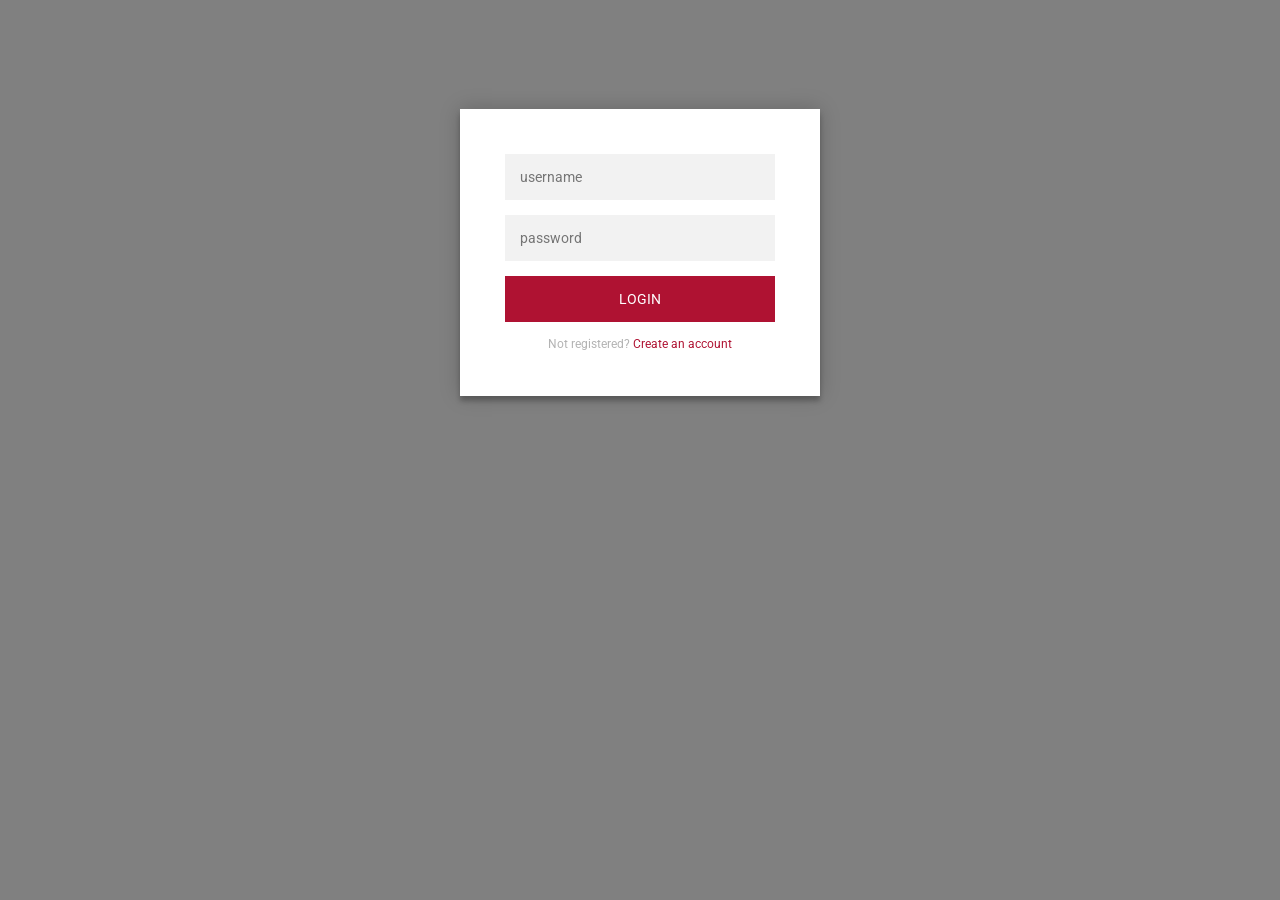
<file: index.html>
<!DOCTYPE html>

<html>  
  <head>
    <title>Login</title>
    <style>
  @import url(https://fonts.googleapis.com/css?family=Roboto:300);

  .login-page {
    width: 360px;
    padding: 8% 0 0;
    margin: auto;
  }
  .form {
    position: relative;
    z-index: 1;
    background: #FFFFFF;
    max-width: 360px;
    margin: 0 auto 100px;
    padding: 45px;
    text-align: center;
    box-shadow: 0 0 20px 0 rgba(0, 0, 0, 0.2), 0 5px 5px 0 rgba(0, 0, 0, 0.24);
  }
  .form input {
    font-family: "Roboto", sans-serif;
    outline: 0;
    background: #f2f2f2;
    width: 100%;
    border: 0;
    margin: 0 0 15px;
    padding: 15px;
    box-sizing: border-box;
    font-size: 14px;
  }
  .form button {
    font-family: "Roboto", sans-serif;
    text-transform: uppercase;
    outline: 0;
    background: rgb(175, 18, 50);
    width: 100%;
    border: 0;
    padding: 15px;
    color: #FFFFFF;
    font-size: 14px;
    -webkit-transition: all 0.3 ease;
    transition: all 0.3 ease;
    cursor: pointer;
  }
  .form button:hover,.form button:active,.form button:focus {
    background: #8D021F;
  }
  .form .message {
    margin: 15px 0 0;
    color: #b3b3b3;
    font-size: 12px;
  }
  .form .message a {
    color: rgb(175, 18, 50);
    text-decoration: none;
  }
  .form .register-form {
    display: none;
  }
  .container {
    position: relative;
    z-index: 1;
    max-width: 300px;
    margin: 0 auto;
  }
  .container:before, .container:after {
    content: "";
    display: block;
    clear: both;
  }
  .container .info {
    margin: 50px auto;
    text-align: center;
  }
  .container .info h1 {
    margin: 0 0 15px;
    padding: 0;
    font-size: 36px;
    font-weight: 300;
    color: #1a1a1a;
  }
  .container .info span {
    color: #4d4d4d;
    font-size: 12px;
  }
  .container .info span a {
    color: #000000;
    text-decoration: none;
  }
  .container .info span .fa {
    color: #EF3B3A;
  }
  body {
    background: #808080;
    font-family: "Roboto", sans-serif;
    -webkit-font-smoothing: antialiased;
    -moz-osx-font-smoothing: grayscale;      
  }
    </style>
  </head>

  <body>
      <div class="login-page">
        <div class="form">
          <form class="register-form">
            <input type="text" placeholder="name"/>
            <input type="password" placeholder="password"/>
            <input type="text" placeholder="email address"/>
            <button>create</button>
            <p class="message">Already registered? <a href="#">Sign In</a></p>
          </form>
            <form class="login-form">
            <input type="text" placeholder="username"/>
            <input type="password" placeholder="password"/>
            <button>login</button>
            <p class="message">Not registered? <a href="#">Create an account</a></p>
          </form>
        </div>
      </div>
  </body>
</html>
</file>
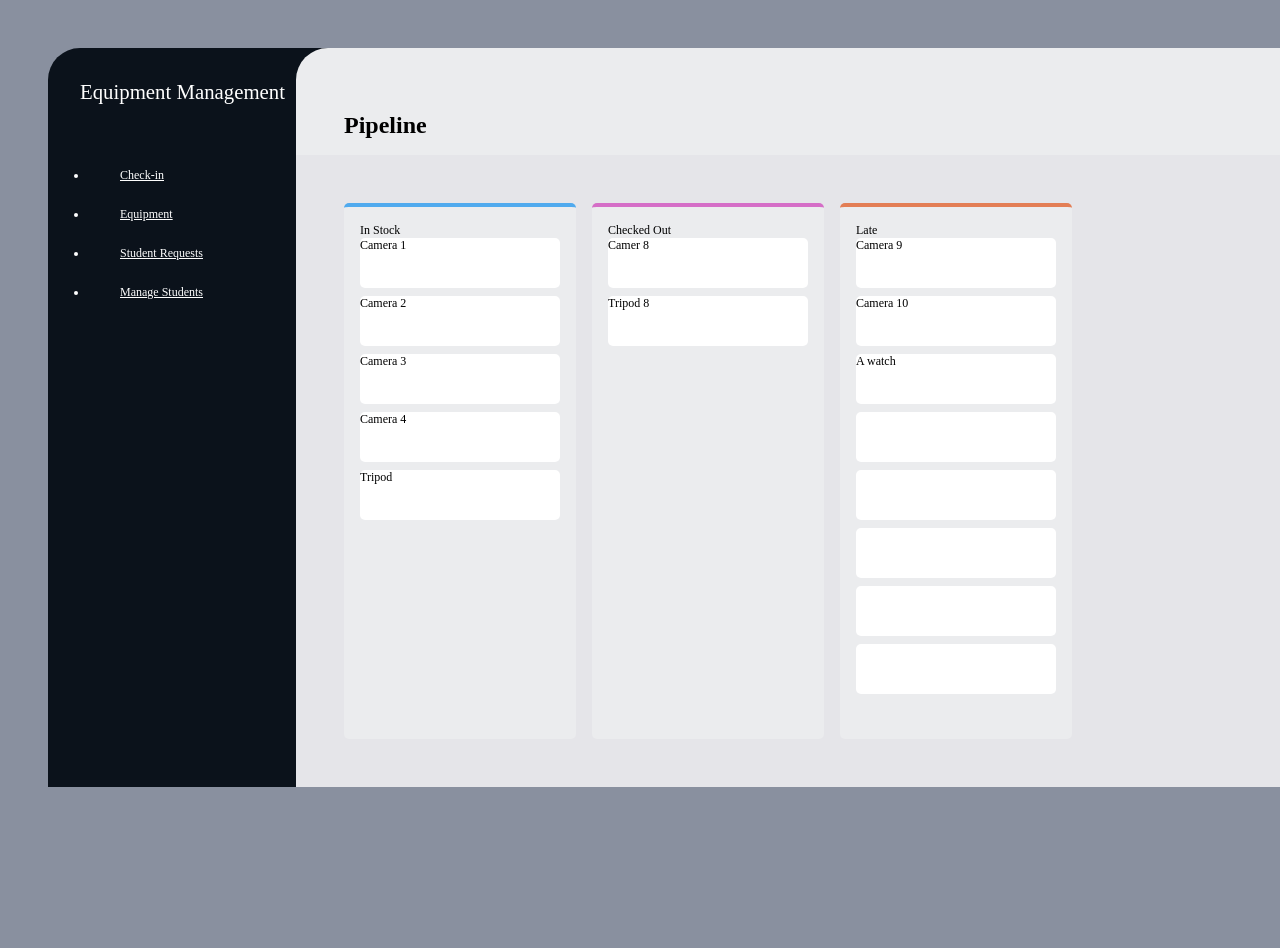
<file: website/faculty_home/index.html>
<header>
    <style>
        body {
  background: #89909f;
  padding: 3rem 0 0 3rem;
  font-size: 12px;
  height: 100vh;
  margin: 0;
  overflow: hidden;
}

.site-wrap {
  display: grid;
  grid-template-columns: 280px 1fr;
}

.site-nav {
  background: #0b121b;
  color: white;
  border-top-left-radius: 2rem;
  display: flex;
  flex-direction: column;

  a {
    color: inherit;
  }

  ul {
    margin-bottom: auto;
    li {
      a {
        display: block;
        padding: 0.75rem 0.5rem 0.75rem 2rem;
        position: relative;
        &:hover,
        &:focus {
          color: #4371c5;
        }
      }
      &.active > a {
        background: linear-gradient(to right, #101b2d, transparent);
        &::before {
          content: "";
          position: absolute;
          left: 0;
          top: 0;
          height: 100%;
          background: #4676cd;
          width: 5px;
          border-top-right-radius: 4px;
          border-bottom-right-radius: 4px;
        }
      }
    }
    ul {
      padding-left: 1rem;
      margin-bottom: 0.5rem;
      a {
        padding-top: 0.4rem;
        padding-bottom: 0.4rem;
      }
    }
  }
}

.note {
  width: calc(100% - 6rem);
  margin: 2rem;
  background: #171c26;
  border-radius: 10px;
  padding: 1rem;
  h3 {
    font-size: 0.9rem;
    margin: 0 0 0.4rem 0;
  }
  p {
    color: #717783;
  }
}

.name {
  font-size: 1.3rem;
  position: relative;
  margin: 2rem 0 2rem 0;
  padding: 0 2.5rem 0.5rem 2rem;
  width: calc(100% - 3rem);
  svg {
    position: absolute;
    fill: white;
    width: 16px;
    height: 16px;
    right: 0;
    top: 7px;
  }
  &::after {
    content: "";
    width: 8px;
    height: 8px;
    background: #4777ce;
    border-radius: 20px;
    position: absolute;
    top: 6px;
    right: -2px;
  }
}

main {
  border-top-left-radius: 2rem;
  background: #ebecee;
  margin-left: -2rem;
  position: relative;
  > header {
    padding: 3rem 3rem 0 3rem;
  }
}

.content-columns {
  padding: 3rem;
  display: flex;
  background: #e5e5e9;
  .col {
    min-height: 500px;
    width: 200px;
    padding: 1rem;
    background: #ebecee;
    margin-right: 1rem;
    box-shadow: 0 0 5px rgba(black, 0.04);
    border-radius: 5px;
    &:nth-child(1) {
      border-top: 4px solid #50aaee;
    }
    &:nth-child(2) {
      border-top: 4px solid #d56ec7;
    }
    &:nth-child(3) {
      border-top: 4px solid #e37e55;
    }
    &:nth-child(4) {
      border-top: 4px solid #ebbd41;
    }
  }
}

.item {
  background: white;
  box-shadow: 0 2px 4px rgba(black, 0.07);
  min-height: 50px;
  border-radius: 5px;
  margin: 0 0 0.5rem 0;
}

.nav-tabs {
  a {
    margin-right: 2rem;
    display: inline-block;
    padding: 1rem 0 1rem 0;
    font-size: 1.15rem;
    color: #8c939e;
    position: relative;
    &.active {
      color: #101620;
      font-weight: 600;
      span {
        background: #d9dfea;
        color: #5887d1;
      }
      &::after {
        content: "";
        position: absolute;
        bottom: 0;
        left: 0;
        width: 100%;
        height: 4px;
        background: #457ace;
        border-top-right-radius: 10px;
        border-top-left-radius: 10px;
      }
    }
    span {
      border-radius: 10px;
      font-size: 0.8rem;
      padding: 0.25rem 0.4rem;
      font-weight: 600;
      vertical-align: middle;
      position: relative;
      top: -2px;
      background: #dfe0e2;
      color: #868d99;
    }
  }
}

    </style>
</header>
<body>
    <div class="site-wrap">

        <nav class="site-nav">
      
          <div class="name">
            Equipment Management
            <!-- <svg width="24" height="24" viewBox="0 0 24 24">
              <path d="M11.5,22C11.64,22 11.77,22 11.9,21.96C12.55,21.82 13.09,21.38 13.34,20.78C13.44,20.54 13.5,20.27 13.5,20H9.5A2,2 0 0,0 11.5,22M18,10.5C18,7.43 15.86,4.86 13,4.18V3.5A1.5,1.5 0 0,0 11.5,2A1.5,1.5 0 0,0 10,3.5V4.18C7.13,4.86 5,7.43 5,10.5V16L3,18V19H20V18L18,16M19.97,10H21.97C21.82,6.79 20.24,3.97 17.85,2.15L16.42,3.58C18.46,5 19.82,7.35 19.97,10M6.58,3.58L5.15,2.15C2.76,3.97 1.18,6.79 1,10H3C3.18,7.35 4.54,5 6.58,3.58Z"></path>
            </svg> -->
          </div>
      
          <ul>
            <li><a href="./check_in/index.html">Check-in</a></li>
            <li><a href="./equipment_view/index.html">Equipment</a></li>
            <li><a href="./request_view/index.html">Student Requests</a></li>
            <li><a href="./student_view/index.html">Manage Students</a></li>
          </ul>
        </nav>
        <main>
          <header>
            <h1 class="title">Pipeline</h1>
          </header>
      
          <div class="content-columns">
      
            <div class="col">In Stock
              <div class="item">Camera 1</div>
              <div class="item">Camera 2</div>
              <div class="item">Camera 3</div>
              <div class="item">Camera 4</div>
              <div class="item">Tripod</div>
            </div>
          <div class="col"> Checked Out
              <div class="item">Camer 8</div>
              <div class="item">Tripod 8</div>

            </div>   
            <div class="col"> Late
              <div class="item">Camera 9</div>
              <div class="item">Camera 10</div>
              <div class="item">A watch</div>
              <div class="item"></div>
              <div class="item"></div>
              <div class="item"></div>
              <div class="item"></div>
              <div class="item"></div>
            </div><!--
            <div class="col">
              <div class="item"></div>
              <div class="item"></div>
              <div class="item"></div>
              <div class="item"></div>
              <div class="item"></div>
              <div class="item"></div>
              <div class="item"></div>
              <div class="item"></div>
            </div>
       -->
          </div>
      
        </main>
      
      </div>
</body>
</file>
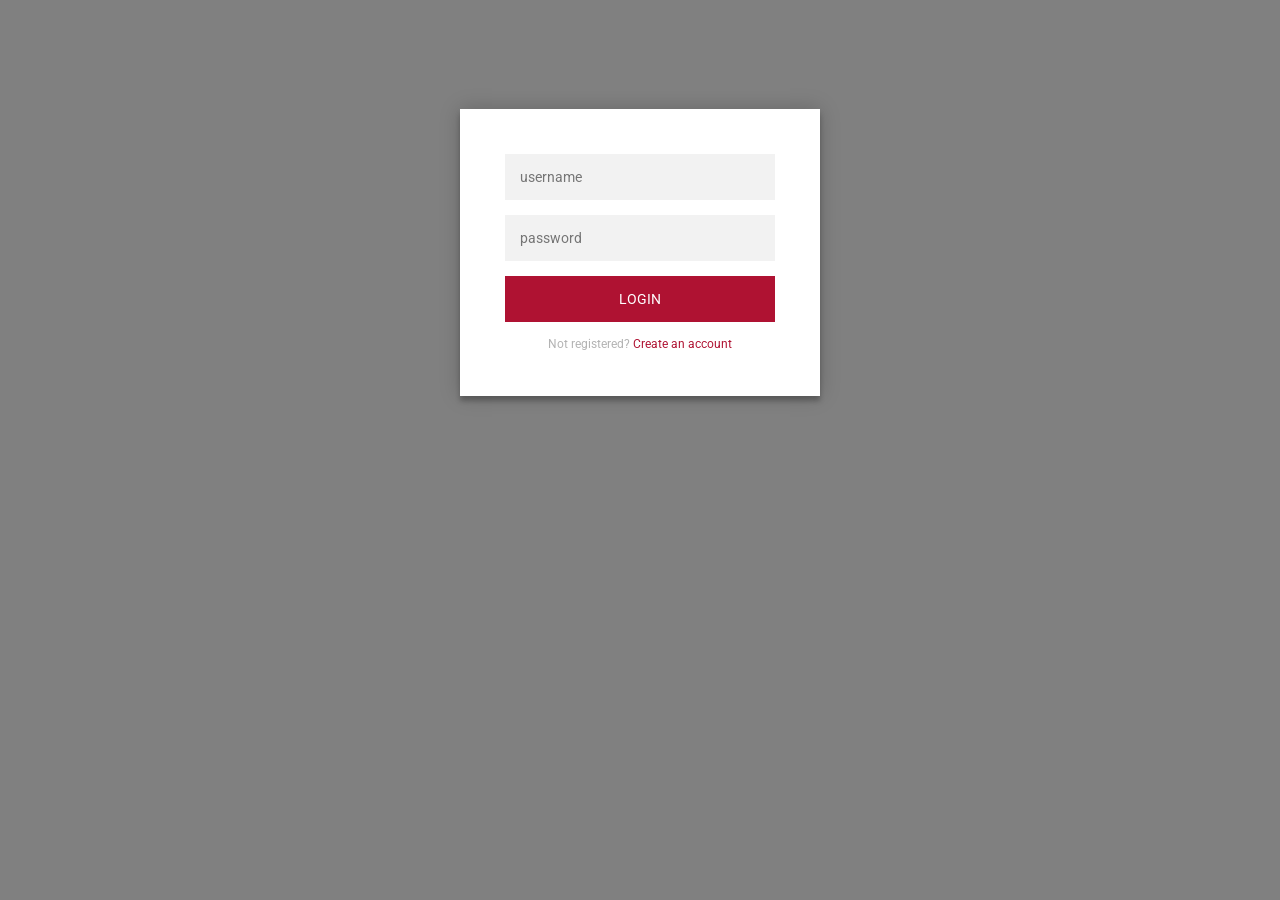
<file: website/www/index.html>
<!DOCTYPE html>

<html>  
  <head>
    <title>Login</title>
    <style>
  @import url(https://fonts.googleapis.com/css?family=Roboto:300);

  .login-page {
    width: 360px;
    padding: 8% 0 0;
    margin: auto;
  }
  .form {
    position: relative;
    z-index: 1;
    background: #FFFFFF;
    max-width: 360px;
    margin: 0 auto 100px;
    padding: 45px;
    text-align: center;
    box-shadow: 0 0 20px 0 rgba(0, 0, 0, 0.2), 0 5px 5px 0 rgba(0, 0, 0, 0.24);
  }
  .form input {
    font-family: "Roboto", sans-serif;
    outline: 0;
    background: #f2f2f2;
    width: 100%;
    border: 0;
    margin: 0 0 15px;
    padding: 15px;
    box-sizing: border-box;
    font-size: 14px;
  }
  .form button {
    font-family: "Roboto", sans-serif;
    text-transform: uppercase;
    outline: 0;
    background: rgb(175, 18, 50);
    width: 100%;
    border: 0;
    padding: 15px;
    color: #FFFFFF;
    font-size: 14px;
    -webkit-transition: all 0.3 ease;
    transition: all 0.3 ease;
    cursor: pointer;
  }
  .form button:hover,.form button:active,.form button:focus {
    background: #8D021F;
  }
  .form .message {
    margin: 15px 0 0;
    color: #b3b3b3;
    font-size: 12px;
  }
  .form .message a {
    color: rgb(175, 18, 50);
    text-decoration: none;
  }
  .form .register-form {
    display: none;
  }
  .container {
    position: relative;
    z-index: 1;
    max-width: 300px;
    margin: 0 auto;
  }
  .container:before, .container:after {
    content: "";
    display: block;
    clear: both;
  }
  .container .info {
    margin: 50px auto;
    text-align: center;
  }
  .container .info h1 {
    margin: 0 0 15px;
    padding: 0;
    font-size: 36px;
    font-weight: 300;
    color: #1a1a1a;
  }
  .container .info span {
    color: #4d4d4d;
    font-size: 12px;
  }
  .container .info span a {
    color: #000000;
    text-decoration: none;
  }
  .container .info span .fa {
    color: #EF3B3A;
  }
  body {
    background: #808080;
    font-family: "Roboto", sans-serif;
    -webkit-font-smoothing: antialiased;
    -moz-osx-font-smoothing: grayscale;      
  }
    </style>
  </head>

  <body>
      <div class="login-page">

        <div class="form">
          <form class="register-form">
            <input type="text" placeholder="name"/>
            <input type="password" placeholder="password"/>
            <input type="text" placeholder="email address"/>
            <button>create</button>
            <p class="message">Already registered? <a href="#">Sign In</a></p>
          </form>
            <form class="login-form">

            <input type="text" placeholder="username"/>
            <input type="password" placeholder="password"/>
            <button>login</button>
            <p class="message">Not registered? <a href="#">Create an account</a></p>
          </form>
        </div>
      </div>



      <!-- <?php

      echo "Hello World!";
      
      ?> -->
</body>
</file>
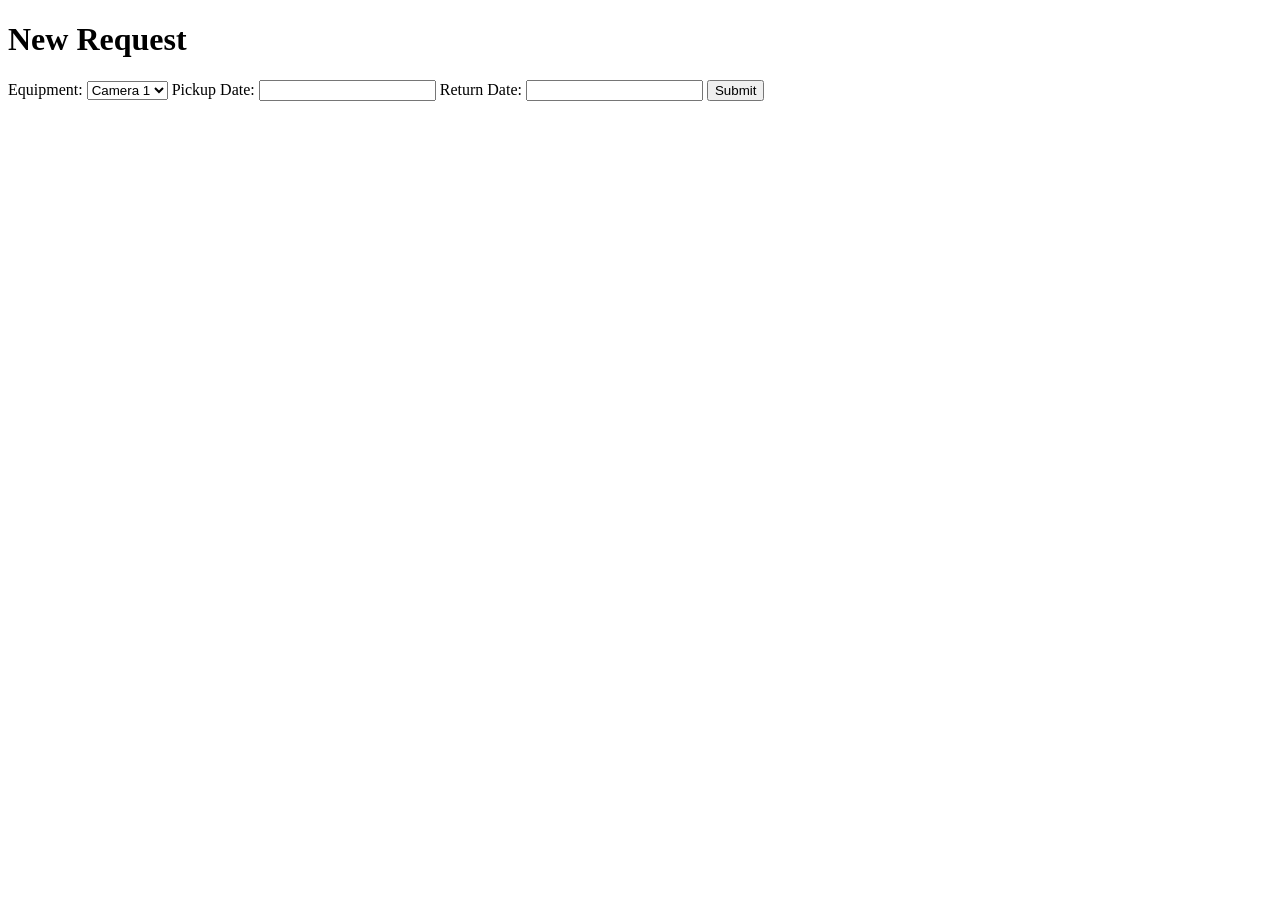
<file: website/student_home/new_request/index.html>
<!DOCTYPE html>

<html>
    <head>
        <title>New Request</title>
    </head>
    <body>
        <h1>New Request</h1>
        <form action="../index.php" method="post">
            <label>
                Equipment:
                <select name="equipment" id="equipment">
                    <option value="camera1">Camera 1</option>
                    <option value="camera2">Camera 2</option>
                    <option value="camera3">Camera 3</option>
                    <option value="camera4">Camera 4</option>
                    <option value="camera5">Camera 5</option>
                </select>
            </label>
            <label>
                Pickup Date:
                <input type="text" name="pickupDate" id="pickupDate">
            </label>
            <label>
                Return Date:
                <input type="text" name="returnDate" id="returnDate">
            </label>
            <input type="hidden" name="user" id="user" value="Student1">
            <input type="submit" value="Submit">
        </form>
    </body>
</html>
</file>
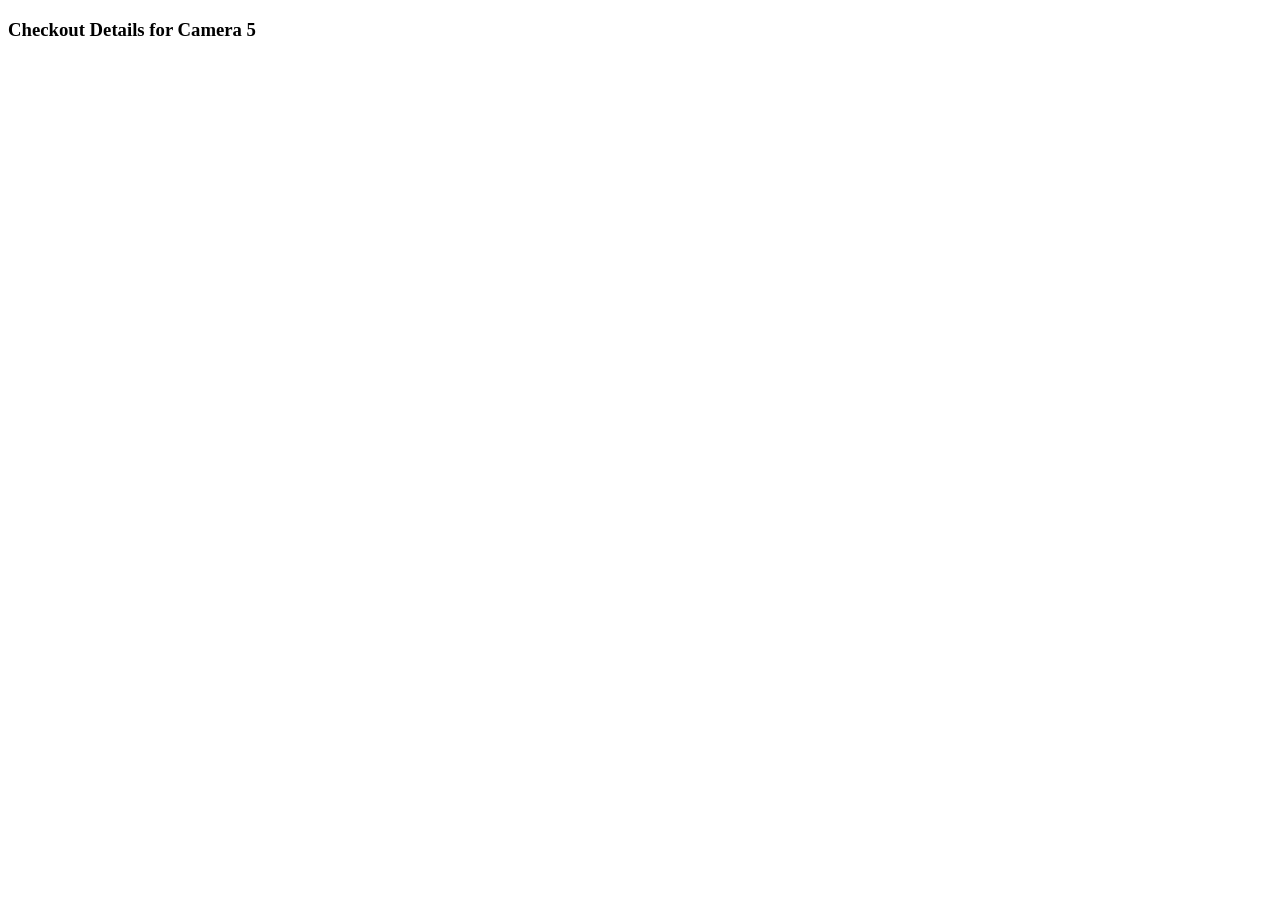
<file: website/student_home/view_request_details/index.html>
<!DOCTYPE html>

<html>
    <head>
        <title>Request Details</title>
        <style>

        </style>
    </head>
    <body>
        <h3>Checkout Details for Camera 5</h3>
        <!-- TODO: Get information about the checked out equipment
         and display it in a nice format -->
    </body>
</html>
</file>
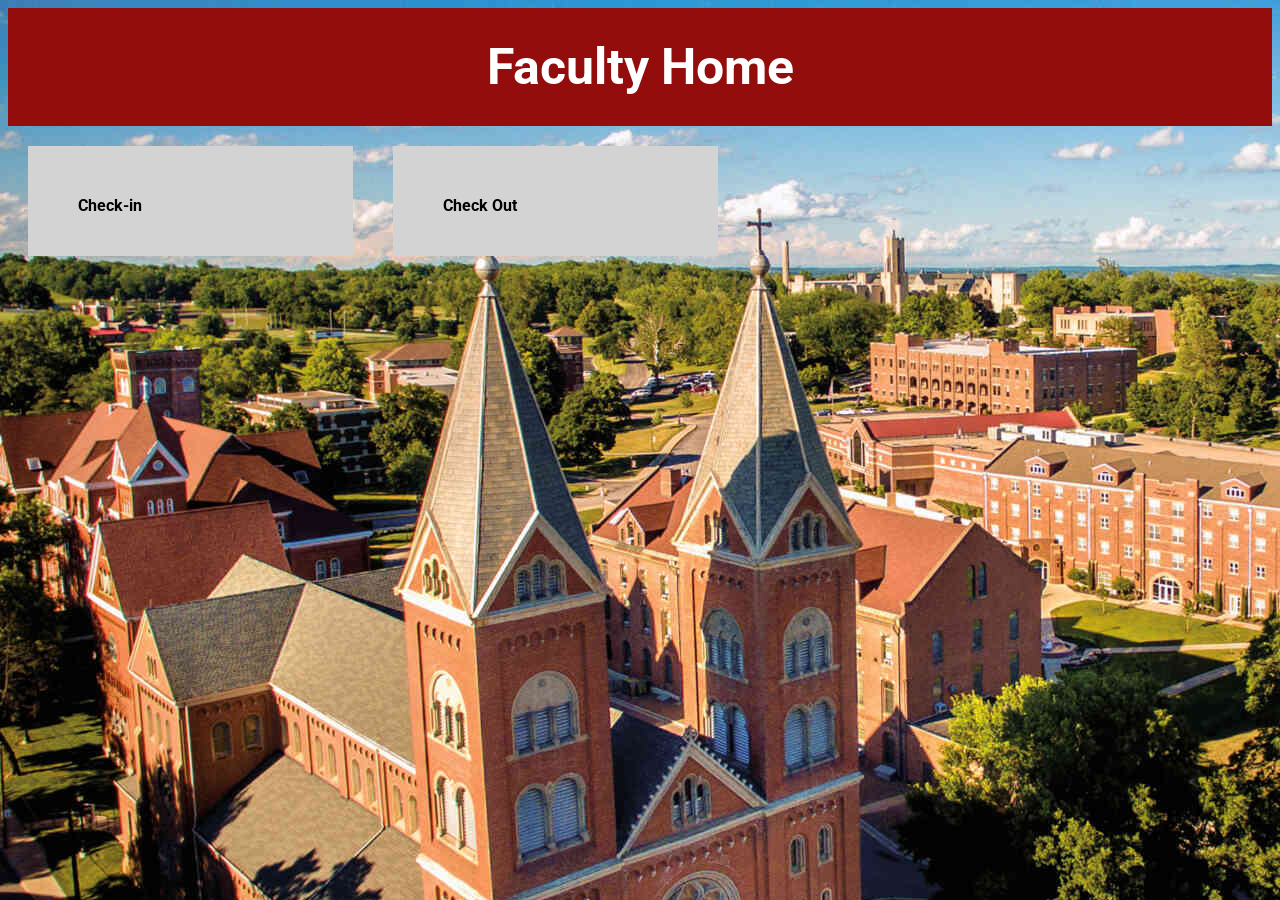
<file: website/www/faculty_home/index.html>
<!DOCTYPE HTML>

<html>
	<head>
		<title>Faculty Home</title>
		<link href="../css/stylesheet.css" type="text/css" rel="stylesheet" />

	</head>

	<body>
	<header>
		<strong>Faculty Home</strong>
	</header>

	<div class="flex-container">
		<div class="container">
		<a href="check_in.php"><strong>Check-in</strong></a>
		</div>
		<div class="container">
		<a href="check_out.php"><strong>Check Out</strong></a>
		</div>
		<!-- <div class="container">
		<a href="equipment_view.php"><strong>View Equipment</strong></a>
		</div>
		<div class="container">
		<a href="request_view.php"><strong>Student Requests</strong></a>
		</div>
		<div class="container">
		<a href="student_view.php"><strong>Manage Students</strong></a>
		</div> -->
	</div>

	</body>
</html>
</file>
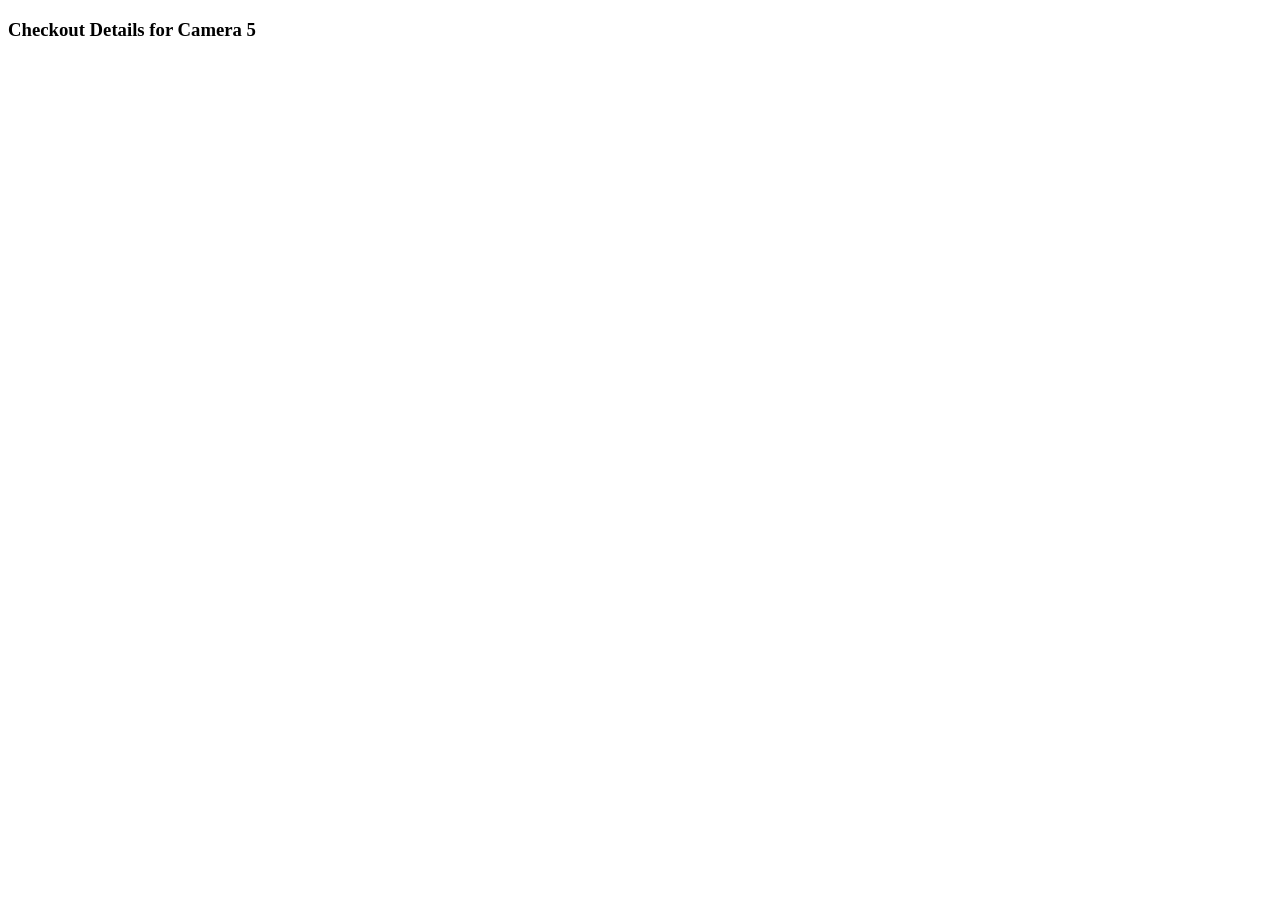
<file: website/www/student_home/view_request_details.html>
<!DOCTYPE html>

<html>

<head>
    <title>Request Details</title>
    <style>

    </style>
</head>

<body>
    <h3>Checkout Details for Camera 5</h3>
    <!-- TODO: Get information about the checked out equipment
         and display it in a nice format -->
</body>

</html>
</file>
<file: website/www/css/stylesheet.css>
@import url(https://fonts.googleapis.com/css?family=Roboto:300);

/* general header for most pages */
header {
    background-color: rgb(148, 13, 13);
    color: #fff;
    padding: 30px;
    text-align: center;
    font-size: 50px;
}

/* general body for most pages */
body {
    background-image: url("../images/BCImage.jpg");
    font-family: "Roboto", sans-serif;
    -webkit-font-smoothing: antialiased;
    -moz-osx-font-smoothing: grayscale;
}

/* flex container used for faculty_home > index.html */
div.flex-container {
    display: flex;
    flex-wrap: wrap;
    align-content: center;
}

div.flex-container>div {
    background-color: lightgrey;
    width: 225px;
    height: 10px;
    padding: 50px;
    margin: 20px;
}

a {
    text-decoration: none;
    color: black;
}

/* for check_in.php*/
/* does not work properly called from here */
div.search {
    position: relative;
    top: 150px;
    z-index: 1;
    background: lightgrey;
    max-width: 350px;
    margin: 0 auto 100px;
    padding: 20px;
    /* padding-bottom: 30px; */
    text-align: center;
}

.side {
    width: 50%;
    float: left;
}

h2, ul {
    text-align: center;
}

table.center {
    margin-left: auto;
    margin-right: auto;
}

table {
    /* background-color: lightgrey */
    border-collapse: collapse;
    width: 100%;
    margin-left: auto;
    margin-right: auto;
}

table td {
    border: 1px solid rgb(211, 211, 211);
    padding: 8px;
}

table tr:nth-child(even) {
    background-color: #f2f2f2;
}

table tr:nth-child(odd) {
    background-color: rgb(218, 209, 209);
}

table th {
    /* this will not be staying green (obvi) */
    border: 1px solid rgb(211, 211, 211);
    background-color: rgb(211, 211, 211);
    padding-top: 12px;
    padding-bottom: 12px;
    text-align: left;
    /* color: white; */
}


/* for check_out.php  */
/* this doesn't work which is why it is copied here from php file
I assume the issue has to due with the fact they're class names */
div>.checkOut {
    position: relative;
    top: 50px;
    z-index: 1;
    background: #FFFFFF;
    max-width: 250px;
    margin: 0 auto 100px;
    padding: 25px;
    text-align: center;
    box-shadow: 0 0 20px 0 rgba(0, 0, 0, 0.2), 0 5px 5px 0 rgba(0, 0, 0, 0.24);
}

div.checkOutContainer {
    padding: 8px;
}
</file>
